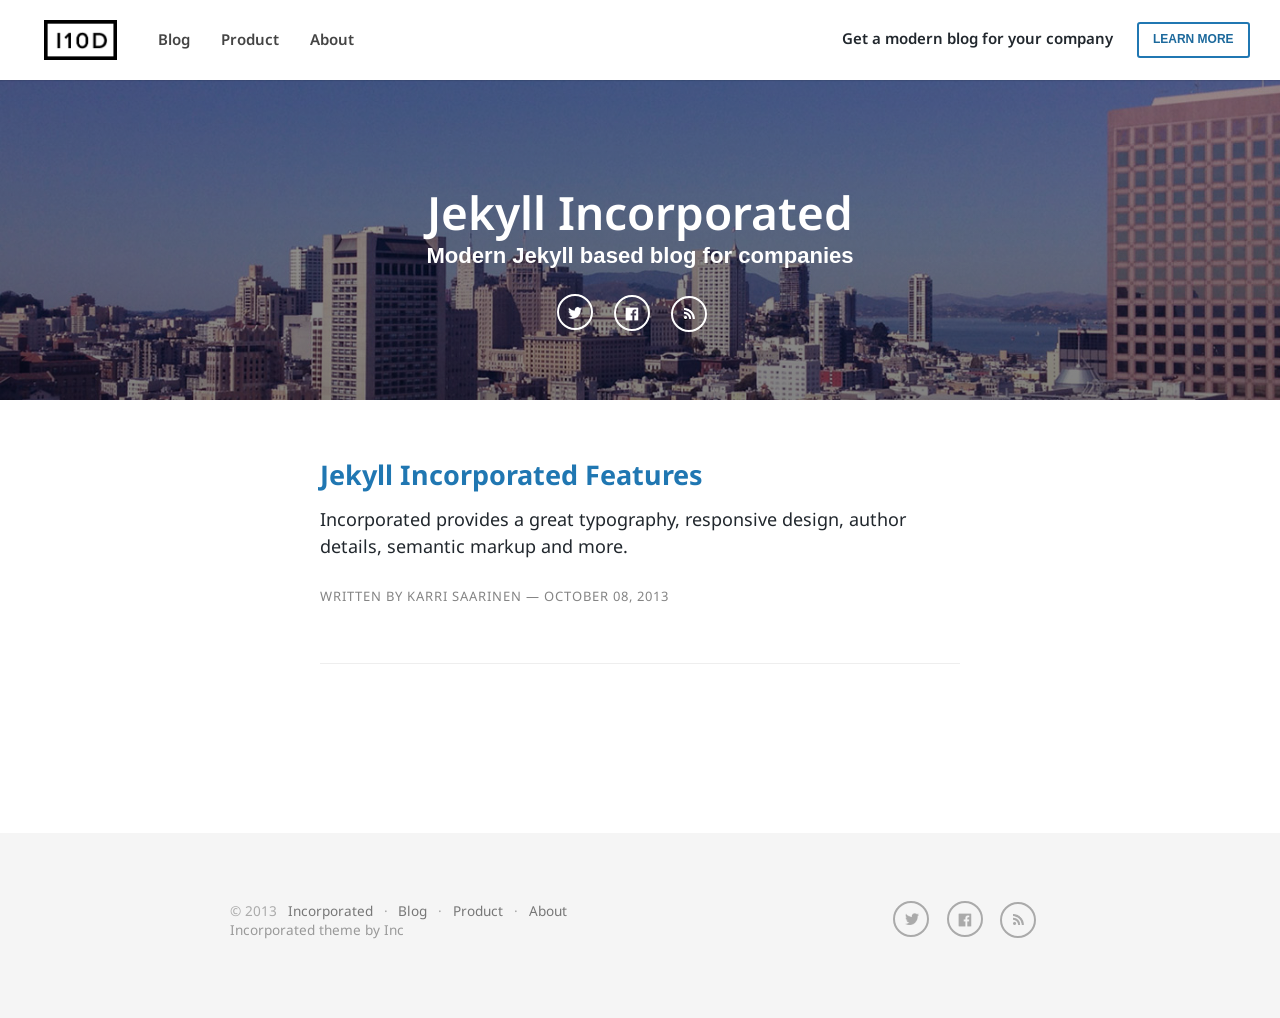
<file: index.html>
<!DOCTYPE html>
<html>
<head>
    <meta http-equiv="content-type" content="text/html; charset=utf-8">
    <meta name="viewport" content="width=device-width, initial-scale=1.0">
    <title>Jekyll Incorporated &mdash; Modern Jekyll based blog for companies</title>
    <link href="https://fonts.googleapis.com/css?family=Droid+Sans:400,700" rel="stylesheet" type="text/css">
    <link rel="stylesheet" href="/assets/main.css">
    <link rel="shortcut icon" href="/favicon.ico" type="image/x-icon" />
    <link rel="apple-touch-icon" href="/images/logo.png"/>
    <link href="/feed.xml" rel="alternate" type="application/rss+xml" title="Jekyll Incorporated" />
    <meta name="title" content="Jekyll Incorporated">
    <link rel="canonical" href="http://incorporated.sendtoinc.com/">
     
           
    <meta property="og:title" content="Jekyll Incorporated"/>
    <meta property="og:url" content="http://incorporated.sendtoinc.com/"/>
    
    
    <meta property="og:site_name" content="Jekyll Incorporated">     
</head>
<body>
    
<section class="site-nav">
    <header>
        <nav id="navigation">
            <a class="brand" href="/">
                <img src="/images/logo.png" alt="Inc">
            </a>
            <a href="/" class="home">Blog</a>
            <a href="http://incorporated.sendtoinc.com/">Product</a>
            <a href="https://sendtoinc.com/about/">About</a>
        </nav>
        <nav class="tagline">
            <span>Get a modern blog for your company</span>
            <a href="http://incorporated.sendtoinc.com/" class="btn btn-outline">Learn More</a>
        </nav>
    </header>
</section>

<div class="blog-cover" style="background-image:url(/images/blog-cover.jpg);">
    
    <section>
        <div class="container">
            <h1>Jekyll Incorporated</h1>
            <h3>Modern Jekyll based blog for companies</h3>
        
            
            <a href="https://twitter.com/sendtoinc" title="Follow on Twitter" target="_blank"><i class="icon icon-twitter"></i></a>
            
            
            <a href="http://facebook.com/sendtoinc" title="Like on Facebook" target="_blank"><i class="icon icon-facebook"></i></a>
            
            <a href="/feed.xml" title="RSS Feed">
                <i class="icon icon-rss"></i>
            </a>
        </div>
    </section>
</div>


<article class="container">

  
    <section class="index">
        <!-- <img src="/images/ks.png" class="avatar">-->
        <div>
            <h2 class="title"><a href="/2013/10/08/incorporated/" rel="prefetch">Jekyll Incorporated Features</a></h2>
            <p>Incorporated provides a great typography, responsive design, author details, semantic markup and more.</p>
            <div class="meta">
                Written By <address>Karri Saarinen</address> &mdash;
                <time pubdate datetime="2013-08-October" title="October 08, 2013">October 08, 2013</time>
            </div>
        </div>
        <hr>
    </section>
    
    
    <section class="pagination" style="text-align:center">
      
      
    </section>
</article>


<footer class="site-footer">
    <div class="container">
        &copy; 2013 
        
        <nav>
            <a href="http://sendtoinc.com/">Incorporated</a> &middot;
            <a href="/">Blog</a> &middot;
            <a href="http://incorporated.sendtoinc.com/">Product</a> &middot; 
            <a href="https://sendtoinc.com/about/">About</a>
        </nav>
        
        <nav class="social">
            
            <a href="https://twitter.com/sendtoinc" title="Follow on Twitter" target="_blank"><i class="icon icon-twitter black"></i></a>
            
            
            <a href="http://facebook.com/sendtoinc" title="Follow on Facebook" target="_blank"><i class="icon icon-facebook black"></i></a>
                
            <a href="/feed.xml" title="RSS Feed">
                <i class="icon icon-rss black"></i>
            </a>
        </nav>
        <p>Incorporated theme by <a href="https://sendtoinc.com">Inc</a></p>
    </div>
</footer>

<script type="text/javascript" src="//ajax.googleapis.com/ajax/libs/jquery/1.7.2/jquery.min.js"></script>
<script src="/assets/main.js"></script>






</body>
</html>
</file>
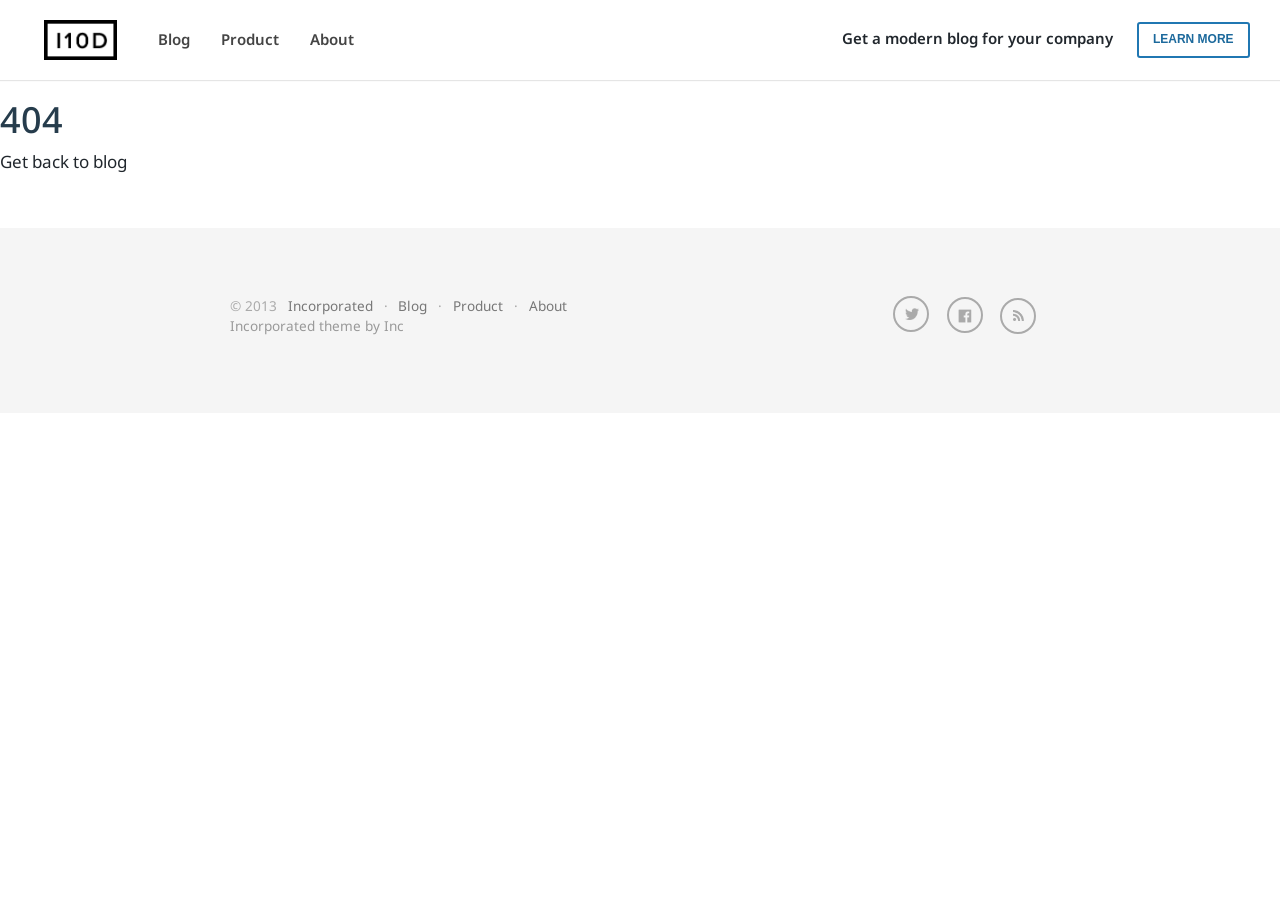
<file: 404/index.html>
<!DOCTYPE html>
<html>
<head>
    <meta http-equiv="content-type" content="text/html; charset=utf-8">
    <meta name="viewport" content="width=device-width, initial-scale=1.0">
    <title>Jekyll Incorporated &mdash; Modern Jekyll based blog for companies</title>
    <link href="https://fonts.googleapis.com/css?family=Droid+Sans:400,700" rel="stylesheet" type="text/css">
    <link rel="stylesheet" href="/assets/main.css">
    <link rel="shortcut icon" href="/favicon.ico" type="image/x-icon" />
    <link rel="apple-touch-icon" href="/images/logo.png"/>
    <link href="/feed.xml" rel="alternate" type="application/rss+xml" title="Jekyll Incorporated" />
    <meta name="title" content="Jekyll Incorporated">
    <link rel="canonical" href="http://incorporated.sendtoinc.com/404/">
     
           
    <meta property="og:title" content="Jekyll Incorporated"/>
    <meta property="og:url" content="http://incorporated.sendtoinc.com/404/"/>
    
    
    <meta property="og:site_name" content="Jekyll Incorporated">     
</head>
<body>
    
<section class="site-nav">
    <header>
        <nav id="navigation">
            <a class="brand" href="/">
                <img src="/images/logo.png" alt="Inc">
            </a>
            <a href="/" class="home">Blog</a>
            <a href="http://incorporated.sendtoinc.com/">Product</a>
            <a href="https://sendtoinc.com/about/">About</a>
        </nav>
        <nav class="tagline">
            <span>Get a modern blog for your company</span>
            <a href="http://incorporated.sendtoinc.com/" class="btn btn-outline">Learn More</a>
        </nav>
    </header>
</section>

<h1>404</h1>
<p>Get back to blog</p>

<footer class="site-footer">
    <div class="container">
        &copy; 2013 
        
        <nav>
            <a href="http://sendtoinc.com/">Incorporated</a> &middot;
            <a href="/">Blog</a> &middot;
            <a href="http://incorporated.sendtoinc.com/">Product</a> &middot; 
            <a href="https://sendtoinc.com/about/">About</a>
        </nav>
        
        <nav class="social">
            
            <a href="https://twitter.com/sendtoinc" title="Follow on Twitter" target="_blank"><i class="icon icon-twitter black"></i></a>
            
            
            <a href="http://facebook.com/sendtoinc" title="Follow on Facebook" target="_blank"><i class="icon icon-facebook black"></i></a>
                
            <a href="/feed.xml" title="RSS Feed">
                <i class="icon icon-rss black"></i>
            </a>
        </nav>
        <p>Incorporated theme by <a href="https://sendtoinc.com">Inc</a></p>
    </div>
</footer>

<script type="text/javascript" src="//ajax.googleapis.com/ajax/libs/jquery/1.7.2/jquery.min.js"></script>
<script src="/assets/main.js"></script>






</body>
</html>
</file>
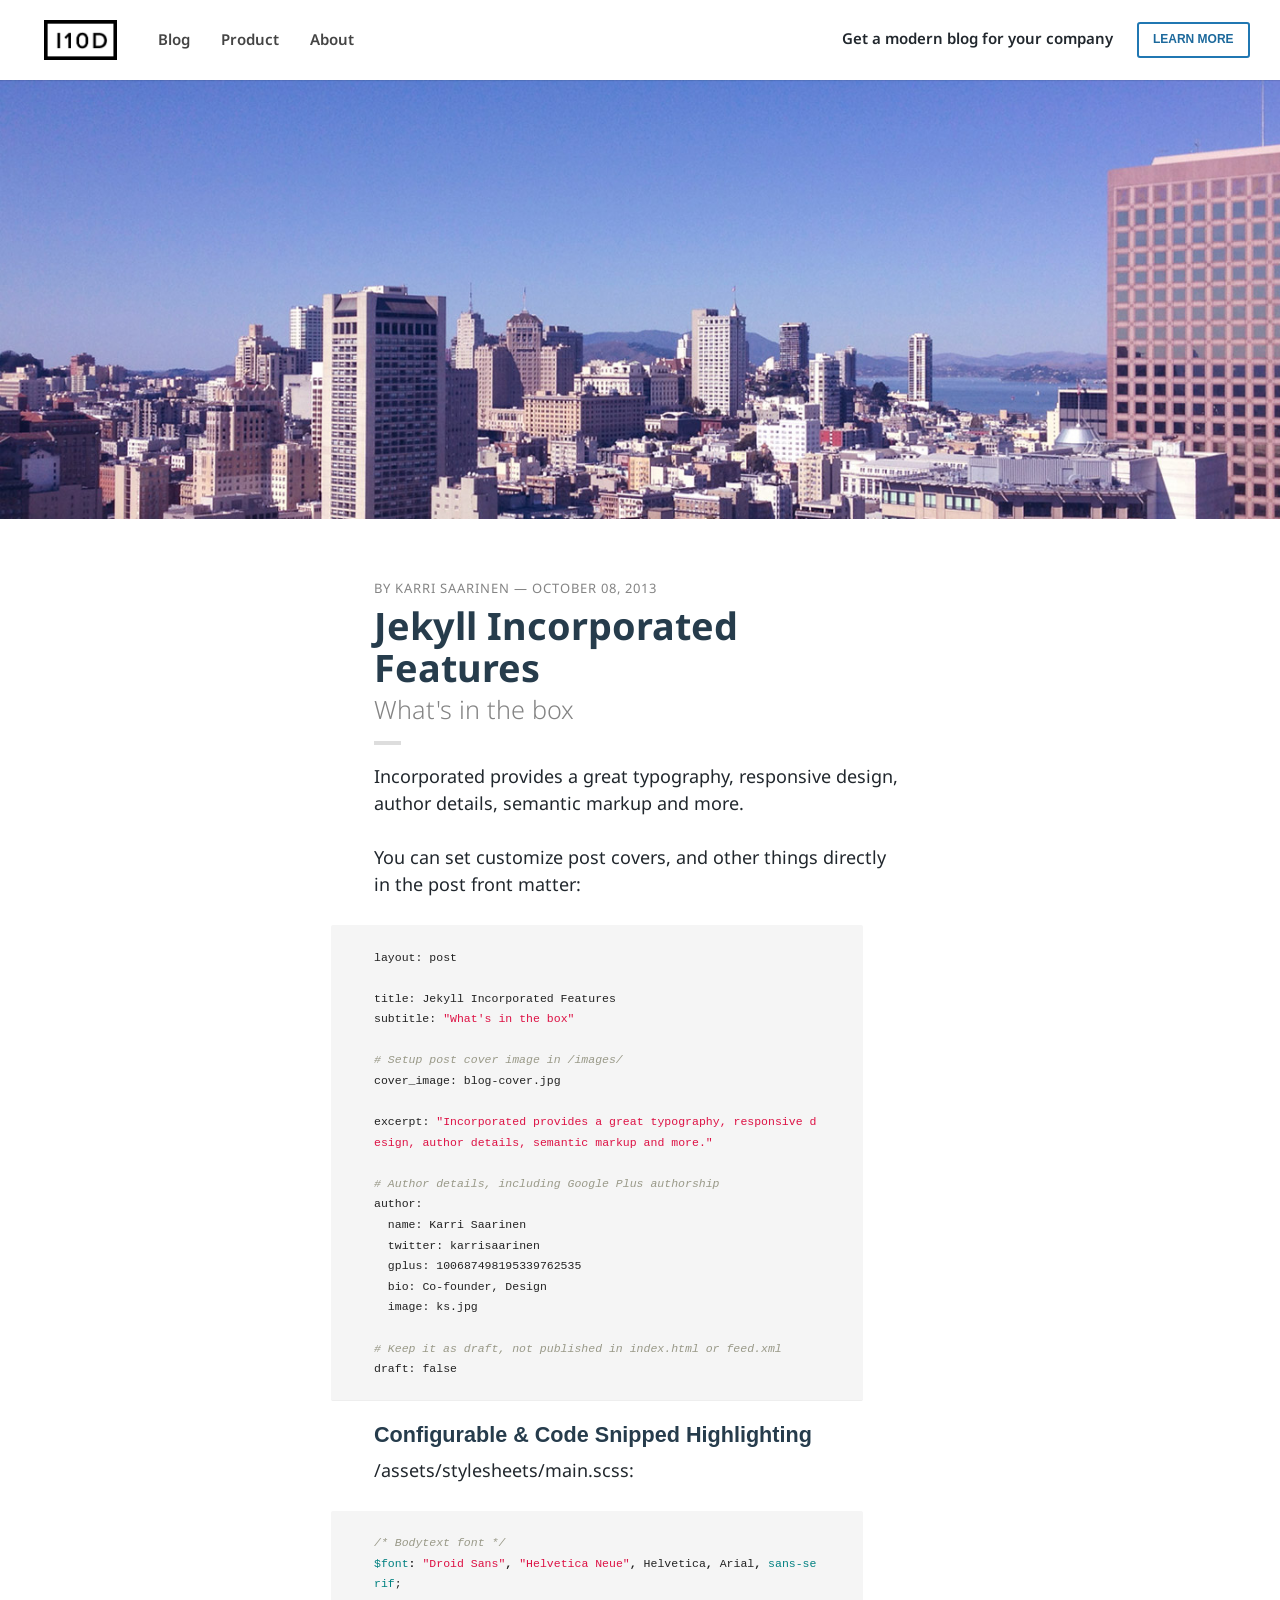
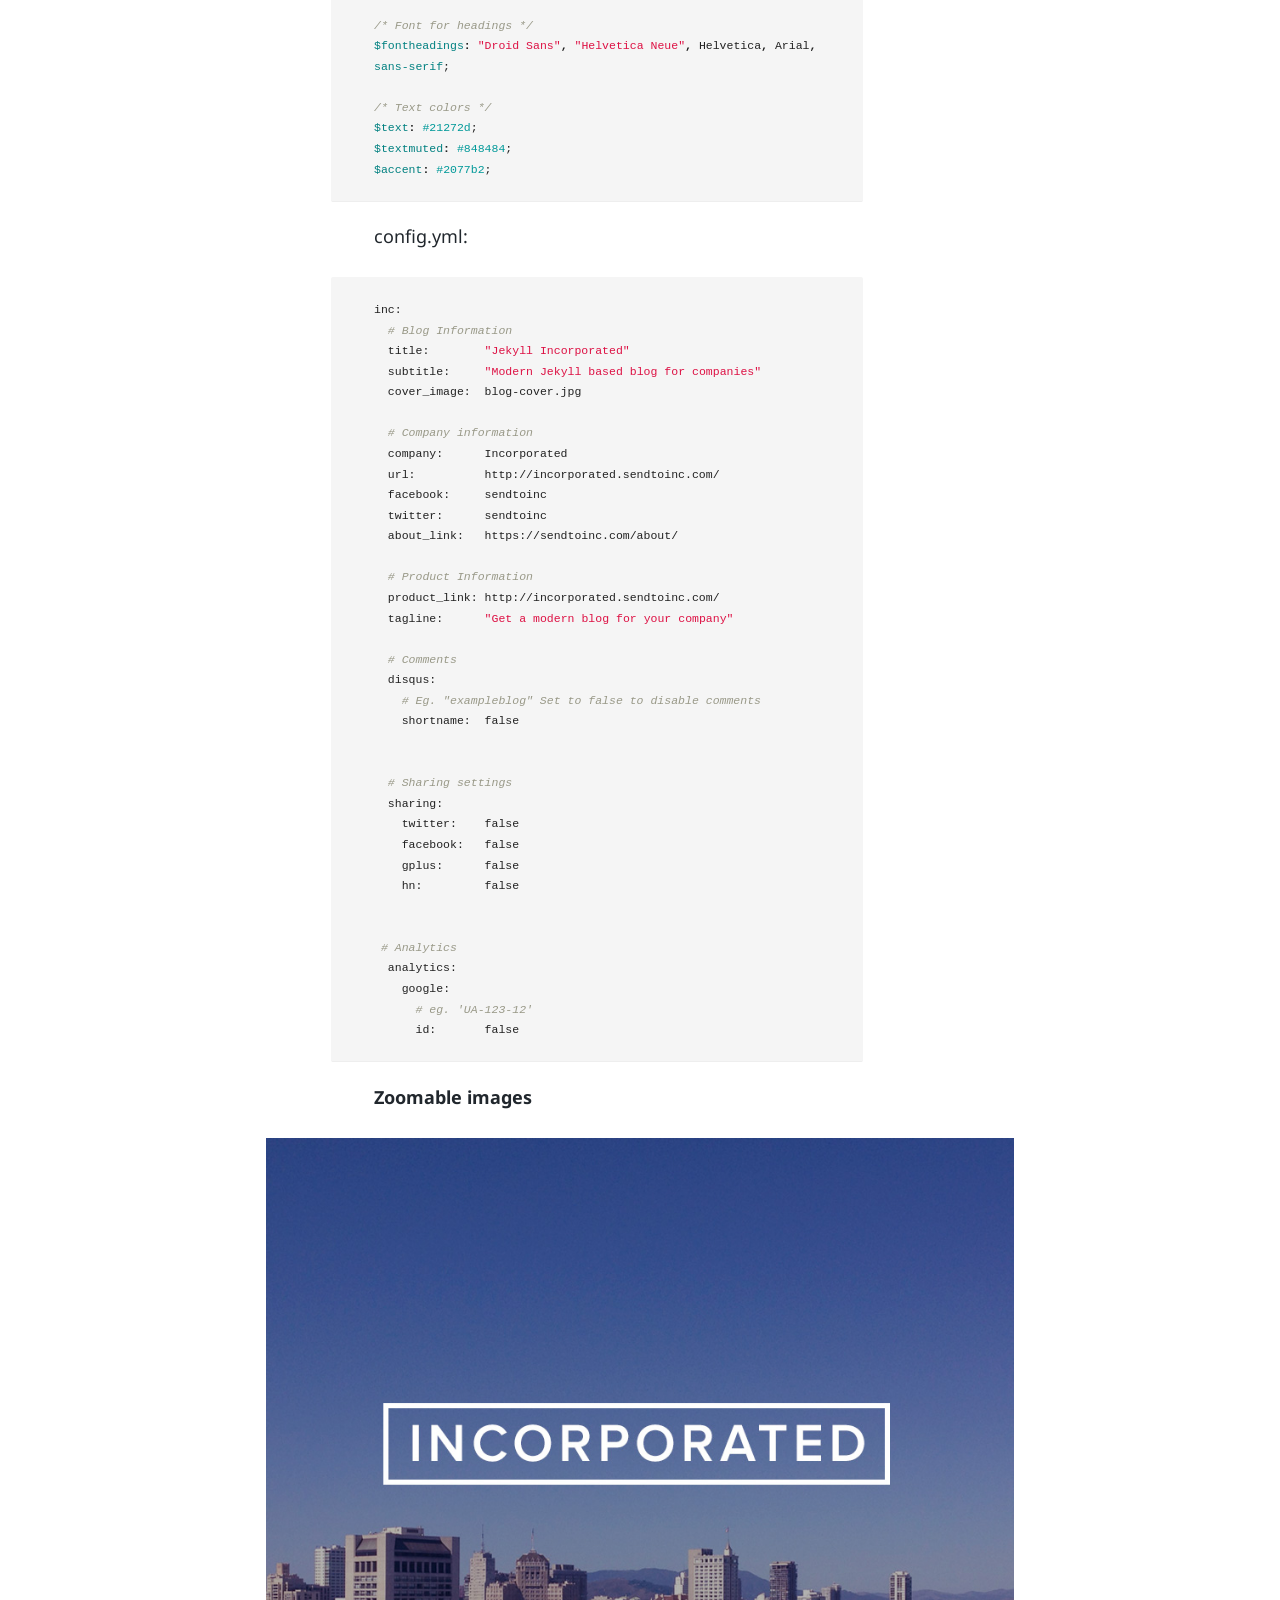
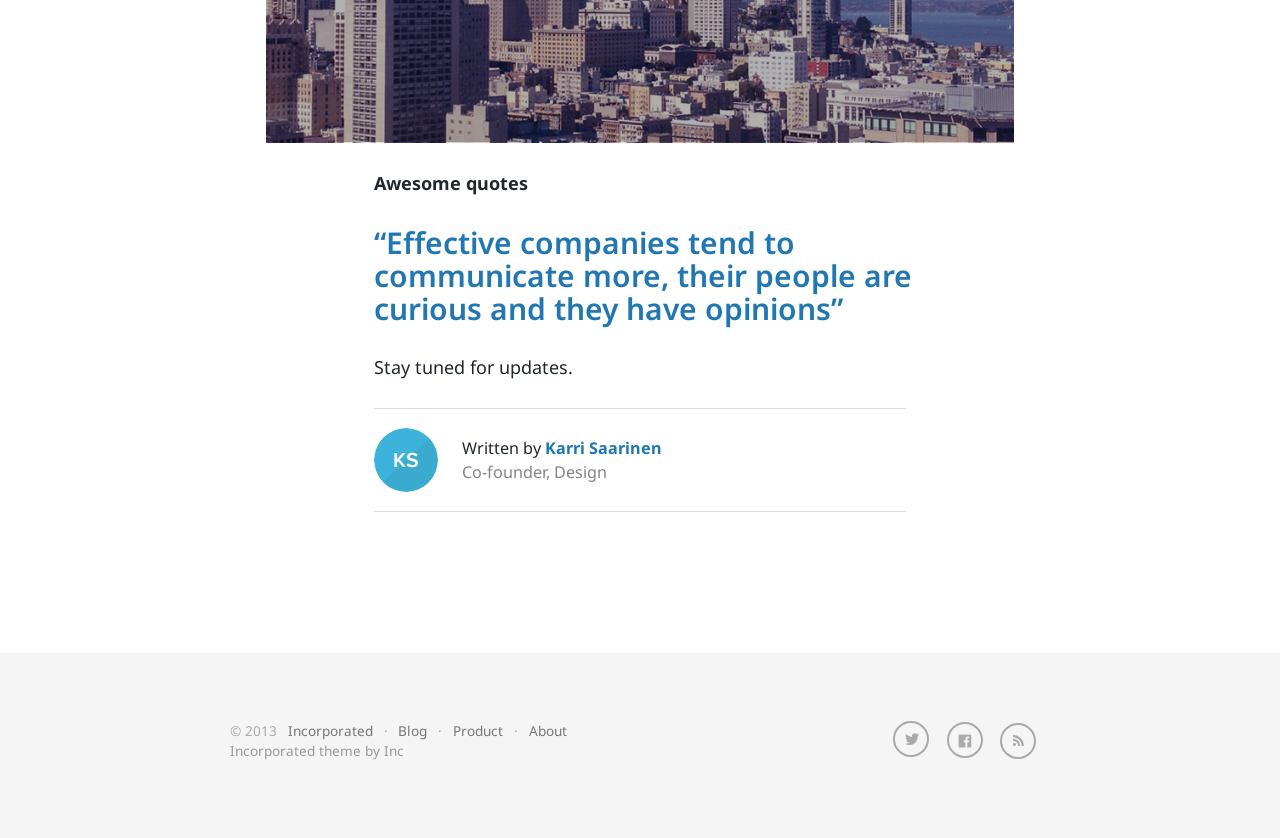
<file: 2013/10/08/incorporated/index.html>
<!DOCTYPE html>
<html>
<head>
    <meta http-equiv="content-type" content="text/html; charset=utf-8">
    <meta name="viewport" content="width=device-width, initial-scale=1.0">
    <title>Jekyll Incorporated Features &mdash; Jekyll Incorporated</title>
    <link href="https://fonts.googleapis.com/css?family=Droid+Sans:400,700" rel="stylesheet" type="text/css">
    <link rel="stylesheet" href="/assets/main.css">
    <link rel="shortcut icon" href="/favicon.ico" type="image/x-icon" />
    <link rel="apple-touch-icon" href="/images/logo.png"/>
    <link href="/feed.xml" rel="alternate" type="application/rss+xml" title="Jekyll Incorporated" />
    <meta name="title" content="Jekyll Incorporated Features ">
    <link rel="canonical" href="http://incorporated.sendtoinc.com/2013/10/08/incorporated/">
     
    <link rel="author" href="https://plus.google.com/100687498195339762535">       
    <meta property="og:title" content="Jekyll Incorporated Features "/>
    <meta property="og:url" content="http://incorporated.sendtoinc.com/2013/10/08/incorporated/"/>
    
    <meta property="og:image" content="http://incorporated.sendtoinc.com/images/blog-cover.jpg"/>
    
    <meta property="og:image" content="http://incorporated.sendtoinc.com/images/logo.png"/>   
    
    
    <meta property="og:description" content="Incorporated provides a great typography, responsive design, author details, semantic markup and more."/>
    <meta name="description" content="Incorporated provides a great typography, responsive design, author details, semantic markup and more."/>
    
    <meta property="og:site_name" content="Jekyll Incorporated">     
</head>
<body>
    
<section class="site-nav">
    <header>
        <nav id="navigation">
            <a class="brand" href="/">
                <img src="/images/logo.png" alt="Inc">
            </a>
            <a href="/" class="home">Blog</a>
            <a href="http://incorporated.sendtoinc.com/">Product</a>
            <a href="https://sendtoinc.com/about/">About</a>
        </nav>
        <nav class="tagline">
            <span>Get a modern blog for your company</span>
            <a href="http://incorporated.sendtoinc.com/" class="btn btn-outline">Learn More</a>
        </nav>
    </header>
</section>


<div class="article-cover">
    <div>
        <img src="/images/blog-cover.jpg" class="image">
    </div>
</div>

<article>

    <div class="container">
        <header>
            <div class="meta">
                By <address><a rel="author" href="" title="Karri Saarinen" target="_blank">Karri Saarinen</a> &mdash;
                <time pubdate datetime="2013-08-October" title="October 08, 2013">October 08, 2013</time>
            </div>
            <h1 class="title">Jekyll Incorporated Features</h1>
            <h2 class="subtitle">What's in the box</h2>
        </header>

        <section>
            <p>Incorporated provides a great typography, responsive design, author details, semantic markup and more.</p>

<p>You can set customize post covers, and other things directly in the post front matter:</p>
<div class='highlight'><pre><code class='yaml'><span class='l-Scalar-Plain'>layout</span><span class='p-Indicator'>:</span> <span class='l-Scalar-Plain'>post</span>

<span class='l-Scalar-Plain'>title</span><span class='p-Indicator'>:</span> <span class='l-Scalar-Plain'>Jekyll Incorporated Features</span>
<span class='l-Scalar-Plain'>subtitle</span><span class='p-Indicator'>:</span> <span class='s'>&quot;What&#39;s</span><span class='nv'> </span><span class='s'>in</span><span class='nv'> </span><span class='s'>the</span><span class='nv'> </span><span class='s'>box&quot;</span>

<span class='c1'># Setup post cover image in /images/</span>
<span class='l-Scalar-Plain'>cover_image</span><span class='p-Indicator'>:</span> <span class='l-Scalar-Plain'>blog-cover.jpg</span>

<span class='l-Scalar-Plain'>excerpt</span><span class='p-Indicator'>:</span> <span class='s'>&quot;Incorporated</span><span class='nv'> </span><span class='s'>provides</span><span class='nv'> </span><span class='s'>a</span><span class='nv'> </span><span class='s'>great</span><span class='nv'> </span><span class='s'>typography,</span><span class='nv'> </span><span class='s'>responsive</span><span class='nv'> </span><span class='s'>design,</span><span class='nv'> </span><span class='s'>author</span><span class='nv'> </span><span class='s'>details,</span><span class='nv'> </span><span class='s'>semantic</span><span class='nv'> </span><span class='s'>markup</span><span class='nv'> </span><span class='s'>and</span><span class='nv'> </span><span class='s'>more.&quot;</span>

<span class='c1'># Author details, including Google Plus authorship</span>
<span class='l-Scalar-Plain'>author</span><span class='p-Indicator'>:</span>
  <span class='l-Scalar-Plain'>name</span><span class='p-Indicator'>:</span> <span class='l-Scalar-Plain'>Karri Saarinen</span>
  <span class='l-Scalar-Plain'>twitter</span><span class='p-Indicator'>:</span> <span class='l-Scalar-Plain'>karrisaarinen</span>
  <span class='l-Scalar-Plain'>gplus</span><span class='p-Indicator'>:</span> <span class='l-Scalar-Plain'>100687498195339762535</span> 
  <span class='l-Scalar-Plain'>bio</span><span class='p-Indicator'>:</span> <span class='l-Scalar-Plain'>Co-founder, Design</span>
  <span class='l-Scalar-Plain'>image</span><span class='p-Indicator'>:</span> <span class='l-Scalar-Plain'>ks.jpg</span>
  
<span class='c1'># Keep it as draft, not published in index.html or feed.xml</span>
<span class='l-Scalar-Plain'>draft</span><span class='p-Indicator'>:</span> <span class='l-Scalar-Plain'>false</span>
</code></pre></div>
<h4 id='configurable__code_snipped_highlighting'>Configurable &amp; Code Snipped Highlighting</h4>

<p>/assets/stylesheets/main.scss:</p>
<div class='highlight'><pre><code class='scss'><span class='cm'>/* Bodytext font */</span>
<span class='nv'>$font</span><span class='o'>:</span> <span class='s2'>&quot;Droid Sans&quot;</span><span class='o'>,</span> <span class='s2'>&quot;Helvetica Neue&quot;</span><span class='o'>,</span> <span class='n'>Helvetica</span><span class='o'>,</span> <span class='n'>Arial</span><span class='o'>,</span> <span class='no'>sans-serif</span><span class='p'>;</span>

<span class='cm'>/* Font for headings */</span>
<span class='nv'>$fontheadings</span><span class='o'>:</span> <span class='s2'>&quot;Droid Sans&quot;</span><span class='o'>,</span> <span class='s2'>&quot;Helvetica Neue&quot;</span><span class='o'>,</span> <span class='n'>Helvetica</span><span class='o'>,</span> <span class='n'>Arial</span><span class='o'>,</span> <span class='no'>sans-serif</span><span class='p'>;</span>

<span class='cm'>/* Text colors */</span>
<span class='nv'>$text</span><span class='o'>:</span> <span class='mh'>#21272d</span><span class='p'>;</span>
<span class='nv'>$textmuted</span><span class='o'>:</span> <span class='mh'>#848484</span><span class='p'>;</span>
<span class='nv'>$accent</span><span class='o'>:</span> <span class='mh'>#2077b2</span><span class='p'>;</span>    
</code></pre></div>
<p>config.yml:</p>
<div class='highlight'><pre><code class='yaml'><span class='l-Scalar-Plain'>inc</span><span class='p-Indicator'>:</span>
  <span class='c1'># Blog Information</span>
  <span class='l-Scalar-Plain'>title</span><span class='p-Indicator'>:</span>        <span class='s'>&quot;Jekyll</span><span class='nv'> </span><span class='s'>Incorporated&quot;</span>
  <span class='l-Scalar-Plain'>subtitle</span><span class='p-Indicator'>:</span>     <span class='s'>&quot;Modern</span><span class='nv'> </span><span class='s'>Jekyll</span><span class='nv'> </span><span class='s'>based</span><span class='nv'> </span><span class='s'>blog</span><span class='nv'> </span><span class='s'>for</span><span class='nv'> </span><span class='s'>companies&quot;</span>
  <span class='l-Scalar-Plain'>cover_image</span><span class='p-Indicator'>:</span>  <span class='l-Scalar-Plain'>blog-cover.jpg</span>
  
  <span class='c1'># Company information</span>
  <span class='l-Scalar-Plain'>company</span><span class='p-Indicator'>:</span>      <span class='l-Scalar-Plain'>Incorporated</span>
  <span class='l-Scalar-Plain'>url</span><span class='p-Indicator'>:</span>          <span class='l-Scalar-Plain'>http://incorporated.sendtoinc.com/</span>
  <span class='l-Scalar-Plain'>facebook</span><span class='p-Indicator'>:</span>     <span class='l-Scalar-Plain'>sendtoinc</span>
  <span class='l-Scalar-Plain'>twitter</span><span class='p-Indicator'>:</span>      <span class='l-Scalar-Plain'>sendtoinc</span>
  <span class='l-Scalar-Plain'>about_link</span><span class='p-Indicator'>:</span>   <span class='l-Scalar-Plain'>https://sendtoinc.com/about/</span>
  
  <span class='c1'># Product Information</span>
  <span class='l-Scalar-Plain'>product_link</span><span class='p-Indicator'>:</span> <span class='l-Scalar-Plain'>http://incorporated.sendtoinc.com/</span>
  <span class='l-Scalar-Plain'>tagline</span><span class='p-Indicator'>:</span>      <span class='s'>&quot;Get</span><span class='nv'> </span><span class='s'>a</span><span class='nv'> </span><span class='s'>modern</span><span class='nv'> </span><span class='s'>blog</span><span class='nv'> </span><span class='s'>for</span><span class='nv'> </span><span class='s'>your</span><span class='nv'> </span><span class='s'>company&quot;</span>
  
  <span class='c1'># Comments</span>
  <span class='l-Scalar-Plain'>disqus</span><span class='p-Indicator'>:</span>
    <span class='c1'># Eg. &quot;exampleblog&quot; Set to false to disable comments</span>
    <span class='l-Scalar-Plain'>shortname</span><span class='p-Indicator'>:</span>  <span class='l-Scalar-Plain'>false</span>
  
  
  <span class='c1'># Sharing settings</span>
  <span class='l-Scalar-Plain'>sharing</span><span class='p-Indicator'>:</span>
    <span class='l-Scalar-Plain'>twitter</span><span class='p-Indicator'>:</span>    <span class='l-Scalar-Plain'>false</span>
    <span class='l-Scalar-Plain'>facebook</span><span class='p-Indicator'>:</span>   <span class='l-Scalar-Plain'>false</span>
    <span class='l-Scalar-Plain'>gplus</span><span class='p-Indicator'>:</span>      <span class='l-Scalar-Plain'>false</span>
    <span class='l-Scalar-Plain'>hn</span><span class='p-Indicator'>:</span>         <span class='l-Scalar-Plain'>false</span>
    
  
 <span class='c1'># Analytics     </span>
  <span class='l-Scalar-Plain'>analytics</span><span class='p-Indicator'>:</span>
    <span class='l-Scalar-Plain'>google</span><span class='p-Indicator'>:</span> 
      <span class='c1'># eg. &#39;UA-123-12&#39;</span>
      <span class='l-Scalar-Plain'>id</span><span class='p-Indicator'>:</span>       <span class='l-Scalar-Plain'>false</span>    
</code></pre></div>
<p><strong>Zoomable images</strong> <div class='full zoomable'><img src='/images/incorporated.jpg' /></div></p>

<p><strong>Awesome quotes</strong></p>

<blockquote>
<p>“Effective companies tend to communicate more, their people are curious and they have opinions”</p>
</blockquote>

<p>Stay tuned for updates.</p>
            
        </section>

        <footer>
            <address>
               <img src="/images/ks.png">
                <p>Written by <strong><a rel="author" href="https://twitter.com/karrisaarinen" title="" target="_blank">Karri Saarinen</a></strong><br>
                <span class="muted">Co-founder, Design</span>
                </p>
            </address>

        </footer>

        
    </div>
</article>

<footer class="site-footer">
    <div class="container">
        &copy; 2013 
        
        <nav>
            <a href="http://sendtoinc.com/">Incorporated</a> &middot;
            <a href="/">Blog</a> &middot;
            <a href="http://incorporated.sendtoinc.com/">Product</a> &middot; 
            <a href="https://sendtoinc.com/about/">About</a>
        </nav>
        
        <nav class="social">
            
            <a href="https://twitter.com/sendtoinc" title="Follow on Twitter" target="_blank"><i class="icon icon-twitter black"></i></a>
            
            
            <a href="http://facebook.com/sendtoinc" title="Follow on Facebook" target="_blank"><i class="icon icon-facebook black"></i></a>
                
            <a href="/feed.xml" title="RSS Feed">
                <i class="icon icon-rss black"></i>
            </a>
        </nav>
        <p>Incorporated theme by <a href="https://sendtoinc.com">Inc</a></p>
    </div>
</footer>

<script type="text/javascript" src="//ajax.googleapis.com/ajax/libs/jquery/1.7.2/jquery.min.js"></script>
<script src="/assets/main.js"></script>






</body>
</html>
</file>
<file: assets/main.css>
article,aside,details,figcaption,figure,footer,header,hgroup,main,nav,section,summary{display:block}audio,canvas,video{display:inline-block}audio:not([controls]){display:none;height:0}[hidden]{display:none}html{font-family:sans-serif;-webkit-text-size-adjust:100%;-ms-text-size-adjust:100%}body{margin:0}a:focus{outline:thin dotted}a:active,a:hover{outline:0}h1{font-size:2em;margin:0.67em 0}abbr[title]{border-bottom:1px dotted}b,strong{font-weight:bold}dfn{font-style:italic}hr{-moz-box-sizing:content-box;box-sizing:content-box;height:0}mark{background:#ff0;color:#000}code,kbd,pre,samp{font-family:monospace, serif;font-size:1em}pre{white-space:pre-wrap}q{quotes:"\201C" "\201D" "\2018" "\2019"}small{font-size:80%}sub,sup{font-size:75%;line-height:0;position:relative;vertical-align:baseline}sup{top:-0.5em}sub{bottom:-0.25em}img{border:0}svg:not(:root){overflow:hidden}figure{margin:0}fieldset{border:1px solid #c0c0c0;margin:0 2px;padding:0.35em 0.625em 0.75em}legend{border:0;padding:0}button,input,select,textarea{font-family:inherit;font-size:100%;margin:0}button,input{line-height:normal}button,select{text-transform:none}button,html input[type="button"],input[type="reset"],input[type="submit"]{-webkit-appearance:button;cursor:pointer}button[disabled],html input[disabled]{cursor:default}input[type="checkbox"],input[type="radio"]{box-sizing:border-box;padding:0}input[type="search"]{-webkit-appearance:textfield;-moz-box-sizing:content-box;-webkit-box-sizing:content-box;box-sizing:content-box}input[type="search"]::-webkit-search-cancel-button,input[type="search"]::-webkit-search-decoration{-webkit-appearance:none}button::-moz-focus-inner,input::-moz-focus-inner{border:0;padding:0}textarea{overflow:auto;vertical-align:top}table{border-collapse:collapse;border-spacing:0}*,*:before,*:after{-webkit-box-sizing:border-box;-moz-box-sizing:border-box;box-sizing:border-box}html{font-size:62.5%;-webkit-tap-highlight-color:rgba(0,0,0,0)}body{font-family:"Helvetica Neue", Helvetica, Arial, sans-serif;font-size:14px;line-height:1.428571429;color:#333333;background-color:#ffffff}input,button,select,textarea{font-family:inherit;font-size:inherit;line-height:inherit}button,input,select[multiple],textarea{background-image:none}a{color:#428bca;text-decoration:none}a:hover,a:focus{color:#2a6496;text-decoration:underline}a:focus{outline:thin dotted #333;outline:5px auto -webkit-focus-ring-color;outline-offset:-2px}img{vertical-align:middle}.img-responsive{display:block;max-width:100%;height:auto}.img-rounded{border-radius:6px}.img-thumbnail{padding:4px;line-height:1.428571429;background-color:#ffffff;border:1px solid #dddddd;border-radius:4px;-webkit-transition:all 0.2s ease-in-out;transition:all 0.2s ease-in-out;display:inline-block;max-width:100%;height:auto}.img-circle{border-radius:50%}hr{margin-top:20px;margin-bottom:20px;border:0;border-top:1px solid #eeeeee}.sr-only{position:absolute;width:1px;height:1px;margin:-1px;padding:0;overflow:hidden;clip:rect(0 0 0 0);border:0}@media print{*{text-shadow:none !important;color:#000 !important;background:transparent !important;box-shadow:none !important}a,a:visited{text-decoration:underline}a[href]:after{content:" (" attr(href) ")"}abbr[title]:after{content:" (" attr(title) ")"}.ir a:after,a[href^="javascript:"]:after,a[href^="#"]:after{content:""}pre,blockquote{border:1px solid #999;page-break-inside:avoid}thead{display:table-header-group}tr,img{page-break-inside:avoid}img{max-width:100% !important}@page{margin:2cm .5cm}p,h2,h3{orphans:3;widows:3}h2,h3{page-break-after:avoid}.navbar{display:none}.table td,.table th{background-color:#fff !important}.btn>.caret,.dropup>.btn>.caret{border-top-color:#000 !important}.label{border:1px solid #000}.table{border-collapse:collapse !important}.table-bordered th,.table-bordered td{border:1px solid #ddd !important}}p{margin:0 0 10px}.lead{margin-bottom:20px;font-size:16.099999999999998px;font-weight:200;line-height:1.4}@media (min-width: 768px){.lead{font-size:21px}}small{font-size:85%}cite{font-style:normal}.text-muted{color:#999999}.text-primary{color:#428bca}.text-warning{color:#c09853}.text-danger{color:#b94a48}.text-success{color:#468847}.text-info{color:#3a87ad}.text-left{text-align:left}.text-right{text-align:right}.text-center{text-align:center}h1,h2,h3,h4,h5,h6,.h1,.h2,.h3,.h4,.h5,.h6{font-family:"Helvetica Neue", Helvetica, Arial, sans-serif;font-weight:500;line-height:1.1}h1 small,h2 small,h3 small,h4 small,h5 small,h6 small,.h1 small,.h2 small,.h3 small,.h4 small,.h5 small,.h6 small{font-weight:normal;line-height:1;color:#999999}h1,h2,h3{margin-top:20px;margin-bottom:10px}h4,h5,h6{margin-top:10px;margin-bottom:10px}h1,.h1{font-size:36px}h2,.h2{font-size:30px}h3,.h3{font-size:24px}h4,.h4{font-size:18px}h5,.h5{font-size:14px}h6,.h6{font-size:12px}h1 small,.h1 small{font-size:24px}h2 small,.h2 small{font-size:18px}h3 small,.h3 small,h4 small,.h4 small{font-size:14px}.page-header{padding-bottom:9px;margin:40px 0 20px;border-bottom:1px solid #eeeeee}ul,ol{margin-top:0;margin-bottom:10px}ul ul,ol ul,ul ol,ol ol{margin-bottom:0}.list-unstyled{padding-left:0;list-style:none}.list-inline{padding-left:0;list-style:none}.list-inline>li{display:inline-block;padding-left:5px;padding-right:5px}dl{margin-bottom:20px}dt,dd{line-height:1.428571429}dt{font-weight:bold}dd{margin-left:0}@media (min-width: 768px){.dl-horizontal dt{float:left;width:160px;clear:left;text-align:right;overflow:hidden;text-overflow:ellipsis;white-space:nowrap}.dl-horizontal dd{margin-left:180px}.dl-horizontal dd:before,.dl-horizontal dd:after{content:" ";display:table}.dl-horizontal dd:after{clear:both}}abbr[title],abbr[data-original-title]{cursor:help;border-bottom:1px dotted #999999}abbr.initialism{font-size:90%;text-transform:uppercase}blockquote{padding:10px 20px;margin:0 0 20px;border-left:5px solid #eeeeee}blockquote p{font-size:17.5px;font-weight:300;line-height:1.25}blockquote p:last-child{margin-bottom:0}blockquote small{display:block;line-height:1.428571429;color:#999999}blockquote small:before{content:'\2014 \00A0'}blockquote.pull-right{padding-right:15px;padding-left:0;border-right:5px solid #eeeeee;border-left:0}blockquote.pull-right p,blockquote.pull-right small{text-align:right}blockquote.pull-right small:before{content:''}blockquote.pull-right small:after{content:'\00A0 \2014'}q:before,q:after,blockquote:before,blockquote:after{content:""}address{display:block;margin-bottom:20px;font-style:normal;line-height:1.428571429}code,pre{font-family:Monaco, Menlo, Consolas, "Courier New", monospace}code{padding:2px 4px;font-size:90%;color:#c7254e;background-color:#f9f2f4;white-space:nowrap;border-radius:4px}pre{display:block;padding:9.5px;margin:0 0 10px;font-size:13px;line-height:1.428571429;word-break:break-all;word-wrap:break-word;color:#333333;background-color:#f5f5f5;border:1px solid #cccccc;border-radius:4px}pre.prettyprint{margin-bottom:20px}pre code{padding:0;font-size:inherit;color:inherit;white-space:pre-wrap;background-color:transparent;border:0}.pre-scrollable{max-height:340px;overflow-y:scroll}table{max-width:100%;background-color:transparent}th{text-align:left}.table{width:100%;margin-bottom:20px}.table thead>tr>th,.table tbody>tr>th,.table tfoot>tr>th,.table thead>tr>td,.table tbody>tr>td,.table tfoot>tr>td{padding:8px;line-height:1.428571429;vertical-align:top;border-top:1px solid #dddddd}.table thead>tr>th{vertical-align:bottom;border-bottom:2px solid #dddddd}.table caption+thead tr:first-child th,.table colgroup+thead tr:first-child th,.table thead:first-child tr:first-child th,.table caption+thead tr:first-child td,.table colgroup+thead tr:first-child td,.table thead:first-child tr:first-child td{border-top:0}.table tbody+tbody{border-top:2px solid #dddddd}.table .table{background-color:#ffffff}.table-condensed thead>tr>th,.table-condensed tbody>tr>th,.table-condensed tfoot>tr>th,.table-condensed thead>tr>td,.table-condensed tbody>tr>td,.table-condensed tfoot>tr>td{padding:5px}.table-bordered{border:1px solid #dddddd}.table-bordered>thead>tr>th,.table-bordered>tbody>tr>th,.table-bordered>tfoot>tr>th,.table-bordered>thead>tr>td,.table-bordered>tbody>tr>td,.table-bordered>tfoot>tr>td{border:1px solid #dddddd}.table-bordered>thead>tr>th,.table-bordered>thead>tr>td{border-bottom-width:2px}.table-striped>tbody>tr:nth-child(odd)>td,.table-striped>tbody>tr:nth-child(odd)>th{background-color:#f9f9f9}.table-hover>tbody>tr:hover>td,.table-hover>tbody>tr:hover>th{background-color:#f5f5f5}table col[class*="col-"]{float:none;display:table-column}table td[class*="col-"],table th[class*="col-"]{float:none;display:table-cell}.table>thead>tr>td.active,.table>tbody>tr>td.active,.table>tfoot>tr>td.active,.table>thead>tr>th.active,.table>tbody>tr>th.active,.table>tfoot>tr>th.active,.table>thead>tr.active>td,.table>tbody>tr.active>td,.table>tfoot>tr.active>td,.table>thead>tr.active>th,.table>tbody>tr.active>th,.table>tfoot>tr.active>th{background-color:#f5f5f5}.table>thead>tr>td.success,.table>tbody>tr>td.success,.table>tfoot>tr>td.success,.table>thead>tr>th.success,.table>tbody>tr>th.success,.table>tfoot>tr>th.success,.table>thead>tr.success>td,.table>tbody>tr.success>td,.table>tfoot>tr.success>td,.table>thead>tr.success>th,.table>tbody>tr.success>th,.table>tfoot>tr.success>th{background-color:#dff0d8;border-color:#d6e9c6}.table-hover>tbody>tr>td.success:hover,.table-hover>tbody>tr>th.success:hover,.table-hover>tbody>tr.success:hover>td{background-color:#d0e9c6;border-color:#c9e2b3}.table>thead>tr>td.danger,.table>tbody>tr>td.danger,.table>tfoot>tr>td.danger,.table>thead>tr>th.danger,.table>tbody>tr>th.danger,.table>tfoot>tr>th.danger,.table>thead>tr.danger>td,.table>tbody>tr.danger>td,.table>tfoot>tr.danger>td,.table>thead>tr.danger>th,.table>tbody>tr.danger>th,.table>tfoot>tr.danger>th{background-color:#f2dede;border-color:#eed3d7}.table-hover>tbody>tr>td.danger:hover,.table-hover>tbody>tr>th.danger:hover,.table-hover>tbody>tr.danger:hover>td{background-color:#ebcccc;border-color:#e6c1c7}.table>thead>tr>td.warning,.table>tbody>tr>td.warning,.table>tfoot>tr>td.warning,.table>thead>tr>th.warning,.table>tbody>tr>th.warning,.table>tfoot>tr>th.warning,.table>thead>tr.warning>td,.table>tbody>tr.warning>td,.table>tfoot>tr.warning>td,.table>thead>tr.warning>th,.table>tbody>tr.warning>th,.table>tfoot>tr.warning>th{background-color:#fcf8e3;border-color:#fbeed5}.table-hover>tbody>tr>td.warning:hover,.table-hover>tbody>tr>th.warning:hover,.table-hover>tbody>tr.warning:hover>td{background-color:#faf2cc;border-color:#f8e5be}@media (max-width: 768px){.table-responsive{width:100%;margin-bottom:15px;overflow-y:hidden;overflow-x:scroll;border:1px solid #dddddd}.table-responsive>.table{margin-bottom:0;background-color:#fff}.table-responsive>.table>thead>tr>th,.table-responsive>.table>tbody>tr>th,.table-responsive>.table>tfoot>tr>th,.table-responsive>.table>thead>tr>td,.table-responsive>.table>tbody>tr>td,.table-responsive>.table>tfoot>tr>td{white-space:nowrap}.table-responsive>.table-bordered{border:0}.table-responsive>.table-bordered>thead>tr>th:first-child,.table-responsive>.table-bordered>tbody>tr>th:first-child,.table-responsive>.table-bordered>tfoot>tr>th:first-child,.table-responsive>.table-bordered>thead>tr>td:first-child,.table-responsive>.table-bordered>tbody>tr>td:first-child,.table-responsive>.table-bordered>tfoot>tr>td:first-child{border-left:0}.table-responsive>.table-bordered>thead>tr>th:last-child,.table-responsive>.table-bordered>tbody>tr>th:last-child,.table-responsive>.table-bordered>tfoot>tr>th:last-child,.table-responsive>.table-bordered>thead>tr>td:last-child,.table-responsive>.table-bordered>tbody>tr>td:last-child,.table-responsive>.table-bordered>tfoot>tr>td:last-child{border-right:0}.table-responsive>.table-bordered>thead>tr:last-child>th,.table-responsive>.table-bordered>tbody>tr:last-child>th,.table-responsive>.table-bordered>tfoot>tr:last-child>th,.table-responsive>.table-bordered>thead>tr:last-child>td,.table-responsive>.table-bordered>tbody>tr:last-child>td,.table-responsive>.table-bordered>tfoot>tr:last-child>td{border-bottom:0}}fieldset{padding:0;margin:0;border:0}legend{display:block;width:100%;padding:0;margin-bottom:20px;font-size:21px;line-height:inherit;color:#333333;border:0;border-bottom:1px solid #e5e5e5}label{display:inline-block;margin-bottom:5px;font-weight:bold}input[type="search"]{-webkit-box-sizing:border-box;-moz-box-sizing:border-box;box-sizing:border-box}input[type="radio"],input[type="checkbox"]{margin:4px 0 0;margin-top:1px \9;line-height:normal}input[type="file"]{display:block}select[multiple],select[size]{height:auto}select optgroup{font-size:inherit;font-style:inherit;font-family:inherit}input[type="file"]:focus,input[type="radio"]:focus,input[type="checkbox"]:focus{outline:thin dotted #333;outline:5px auto -webkit-focus-ring-color;outline-offset:-2px}input[type="number"]::-webkit-outer-spin-button,input[type="number"]::-webkit-inner-spin-button{height:auto}.form-control:-moz-placeholder{color:#999999}.form-control::-moz-placeholder{color:#999999}.form-control:-ms-input-placeholder{color:#999999}.form-control::-webkit-input-placeholder{color:#999999}.form-control{display:block;width:100%;height:34px;padding:6px 12px;font-size:14px;line-height:1.428571429;color:#555555;vertical-align:middle;background-color:#ffffff;border:1px solid #cccccc;border-radius:4px;-webkit-box-shadow:inset 0 1px 1px rgba(0,0,0,0.075);box-shadow:inset 0 1px 1px rgba(0,0,0,0.075);-webkit-transition:border-color ease-in-out .15s, box-shadow ease-in-out .15s;transition:border-color ease-in-out .15s, box-shadow ease-in-out .15s}.form-control:focus{border-color:#66afe9;outline:0;-webkit-box-shadow:inset 0 1px 1px rgba(0,0,0,0.075),0 0 8px rgba(102,175,233,0.6);box-shadow:inset 0 1px 1px rgba(0,0,0,0.075),0 0 8px rgba(102,175,233,0.6)}.form-control[disabled],.form-control[readonly],fieldset[disabled] .form-control{cursor:not-allowed;background-color:#eeeeee}textarea.form-control{height:auto}.form-group{margin-bottom:15px}.radio,.checkbox{display:block;min-height:20px;margin-top:10px;margin-bottom:10px;padding-left:20px;vertical-align:middle}.radio label,.checkbox label{display:inline;margin-bottom:0;font-weight:normal;cursor:pointer}.radio input[type="radio"],.radio-inline input[type="radio"],.checkbox input[type="checkbox"],.checkbox-inline input[type="checkbox"]{float:left;margin-left:-20px}.radio+.radio,.checkbox+.checkbox{margin-top:-5px}.radio-inline,.checkbox-inline{display:inline-block;padding-left:20px;margin-bottom:0;vertical-align:middle;font-weight:normal;cursor:pointer}.radio-inline+.radio-inline,.checkbox-inline+.checkbox-inline{margin-top:0;margin-left:10px}input[type="radio"][disabled],input[type="checkbox"][disabled],.radio[disabled],.radio-inline[disabled],.checkbox[disabled],.checkbox-inline[disabled],fieldset[disabled] input[type="radio"],fieldset[disabled] input[type="checkbox"],fieldset[disabled] .radio,fieldset[disabled] .radio-inline,fieldset[disabled] .checkbox,fieldset[disabled] .checkbox-inline{cursor:not-allowed}.input-sm{height:30px;padding:5px 10px;font-size:12px;line-height:1.5;border-radius:3px}select.input-sm{height:30px;line-height:30px}textarea.input-sm{height:auto}.input-lg{height:45px;padding:10px 16px;font-size:18px;line-height:1.33;border-radius:6px}select.input-lg{height:45px;line-height:45px}textarea.input-lg{height:auto}.has-warning .help-block,.has-warning .control-label{color:#c09853}.has-warning .form-control{border-color:#c09853;-webkit-box-shadow:inset 0 1px 1px rgba(0,0,0,0.075);box-shadow:inset 0 1px 1px rgba(0,0,0,0.075)}.has-warning .form-control:focus{border-color:#a47e3c;-webkit-box-shadow:inset 0 1px 1px rgba(0,0,0,0.075),0 0 6px #dbc59e;box-shadow:inset 0 1px 1px rgba(0,0,0,0.075),0 0 6px #dbc59e}.has-warning .input-group-addon{color:#c09853;border-color:#c09853;background-color:#fcf8e3}.has-error .help-block,.has-error .control-label{color:#b94a48}.has-error .form-control{border-color:#b94a48;-webkit-box-shadow:inset 0 1px 1px rgba(0,0,0,0.075);box-shadow:inset 0 1px 1px rgba(0,0,0,0.075)}.has-error .form-control:focus{border-color:#953b39;-webkit-box-shadow:inset 0 1px 1px rgba(0,0,0,0.075),0 0 6px #d59392;box-shadow:inset 0 1px 1px rgba(0,0,0,0.075),0 0 6px #d59392}.has-error .input-group-addon{color:#b94a48;border-color:#b94a48;background-color:#f2dede}.has-success .help-block,.has-success .control-label{color:#468847}.has-success .form-control{border-color:#468847;-webkit-box-shadow:inset 0 1px 1px rgba(0,0,0,0.075);box-shadow:inset 0 1px 1px rgba(0,0,0,0.075)}.has-success .form-control:focus{border-color:#356635;-webkit-box-shadow:inset 0 1px 1px rgba(0,0,0,0.075),0 0 6px #7aba7b;box-shadow:inset 0 1px 1px rgba(0,0,0,0.075),0 0 6px #7aba7b}.has-success .input-group-addon{color:#468847;border-color:#468847;background-color:#dff0d8}.form-control-static{margin-bottom:0;padding-top:7px}.help-block{display:block;margin-top:5px;margin-bottom:10px;color:#737373}@media (min-width: 768px){.form-inline .form-group{display:inline-block;margin-bottom:0;vertical-align:middle}.form-inline .form-control{display:inline-block}.form-inline .radio,.form-inline .checkbox{display:inline-block;margin-top:0;margin-bottom:0;padding-left:0}.form-inline .radio input[type="radio"],.form-inline .checkbox input[type="checkbox"]{float:none;margin-left:0}}.form-horizontal .control-label,.form-horizontal .radio,.form-horizontal .checkbox,.form-horizontal .radio-inline,.form-horizontal .checkbox-inline{margin-top:0;margin-bottom:0;padding-top:7px}.form-horizontal .form-group{margin-left:-15px;margin-right:-15px}.form-horizontal .form-group:before,.form-horizontal .form-group:after{content:" ";display:table}.form-horizontal .form-group:after{clear:both}@media (min-width: 768px){.form-horizontal .control-label{text-align:right}}.btn:focus{outline:thin dotted #333;outline:5px auto -webkit-focus-ring-color;outline-offset:-2px}.btn:hover,.btn:focus{color:#333333;text-decoration:none}.btn:active,.btn.active{outline:0;background-image:none;-webkit-box-shadow:inset 0 3px 5px rgba(0,0,0,0.125);box-shadow:inset 0 3px 5px rgba(0,0,0,0.125)}.btn.disabled,.btn[disabled],fieldset[disabled] .btn{cursor:not-allowed;pointer-events:none;opacity:0.65;filter:alpha(opacity=65);-webkit-box-shadow:none;box-shadow:none}.btn-default{color:#333333;background-color:#ffffff;border-color:#cccccc}.btn-default:hover,.btn-default:focus,.btn-default:active,.btn-default.active,.open .dropdown-toggle.btn-default{color:#333333;background-color:#ebebeb;border-color:#adadad}.btn-default:active,.btn-default.active,.open .dropdown-toggle.btn-default{background-image:none}.btn-default.disabled,.btn-default[disabled],fieldset[disabled] .btn-default,.btn-default.disabled:hover,.btn-default[disabled]:hover,fieldset[disabled] .btn-default:hover,.btn-default.disabled:focus,.btn-default[disabled]:focus,fieldset[disabled] .btn-default:focus,.btn-default.disabled:active,.btn-default[disabled]:active,fieldset[disabled] .btn-default:active,.btn-default.disabled.active,.btn-default[disabled].active,fieldset[disabled] .btn-default.active{background-color:#ffffff;border-color:#cccccc}.btn-primary{color:#ffffff;background-color:#428bca;border-color:#357ebd}.btn-primary:hover,.btn-primary:focus,.btn-primary:active,.btn-primary.active,.open .dropdown-toggle.btn-primary{color:#ffffff;background-color:#3276b1;border-color:#285e8e}.btn-primary:active,.btn-primary.active,.open .dropdown-toggle.btn-primary{background-image:none}.btn-primary.disabled,.btn-primary[disabled],fieldset[disabled] .btn-primary,.btn-primary.disabled:hover,.btn-primary[disabled]:hover,fieldset[disabled] .btn-primary:hover,.btn-primary.disabled:focus,.btn-primary[disabled]:focus,fieldset[disabled] .btn-primary:focus,.btn-primary.disabled:active,.btn-primary[disabled]:active,fieldset[disabled] .btn-primary:active,.btn-primary.disabled.active,.btn-primary[disabled].active,fieldset[disabled] .btn-primary.active{background-color:#428bca;border-color:#357ebd}.btn-warning{color:#ffffff;background-color:#f0ad4e;border-color:#eea236}.btn-warning:hover,.btn-warning:focus,.btn-warning:active,.btn-warning.active,.open .dropdown-toggle.btn-warning{color:#ffffff;background-color:#ed9c28;border-color:#d58512}.btn-warning:active,.btn-warning.active,.open .dropdown-toggle.btn-warning{background-image:none}.btn-warning.disabled,.btn-warning[disabled],fieldset[disabled] .btn-warning,.btn-warning.disabled:hover,.btn-warning[disabled]:hover,fieldset[disabled] .btn-warning:hover,.btn-warning.disabled:focus,.btn-warning[disabled]:focus,fieldset[disabled] .btn-warning:focus,.btn-warning.disabled:active,.btn-warning[disabled]:active,fieldset[disabled] .btn-warning:active,.btn-warning.disabled.active,.btn-warning[disabled].active,fieldset[disabled] .btn-warning.active{background-color:#f0ad4e;border-color:#eea236}.btn-danger{color:#ffffff;background-color:#d9534f;border-color:#d43f3a}.btn-danger:hover,.btn-danger:focus,.btn-danger:active,.btn-danger.active,.open .dropdown-toggle.btn-danger{color:#ffffff;background-color:#d2322d;border-color:#ac2925}.btn-danger:active,.btn-danger.active,.open .dropdown-toggle.btn-danger{background-image:none}.btn-danger.disabled,.btn-danger[disabled],fieldset[disabled] .btn-danger,.btn-danger.disabled:hover,.btn-danger[disabled]:hover,fieldset[disabled] .btn-danger:hover,.btn-danger.disabled:focus,.btn-danger[disabled]:focus,fieldset[disabled] .btn-danger:focus,.btn-danger.disabled:active,.btn-danger[disabled]:active,fieldset[disabled] .btn-danger:active,.btn-danger.disabled.active,.btn-danger[disabled].active,fieldset[disabled] .btn-danger.active{background-color:#d9534f;border-color:#d43f3a}.btn-success{color:#ffffff;background-color:#5cb85c;border-color:#4cae4c}.btn-success:hover,.btn-success:focus,.btn-success:active,.btn-success.active,.open .dropdown-toggle.btn-success{color:#ffffff;background-color:#47a447;border-color:#398439}.btn-success:active,.btn-success.active,.open .dropdown-toggle.btn-success{background-image:none}.btn-success.disabled,.btn-success[disabled],fieldset[disabled] .btn-success,.btn-success.disabled:hover,.btn-success[disabled]:hover,fieldset[disabled] .btn-success:hover,.btn-success.disabled:focus,.btn-success[disabled]:focus,fieldset[disabled] .btn-success:focus,.btn-success.disabled:active,.btn-success[disabled]:active,fieldset[disabled] .btn-success:active,.btn-success.disabled.active,.btn-success[disabled].active,fieldset[disabled] .btn-success.active{background-color:#5cb85c;border-color:#4cae4c}.btn-info{color:#ffffff;background-color:#5bc0de;border-color:#46b8da}.btn-info:hover,.btn-info:focus,.btn-info:active,.btn-info.active,.open .dropdown-toggle.btn-info{color:#ffffff;background-color:#39b3d7;border-color:#269abc}.btn-info:active,.btn-info.active,.open .dropdown-toggle.btn-info{background-image:none}.btn-info.disabled,.btn-info[disabled],fieldset[disabled] .btn-info,.btn-info.disabled:hover,.btn-info[disabled]:hover,fieldset[disabled] .btn-info:hover,.btn-info.disabled:focus,.btn-info[disabled]:focus,fieldset[disabled] .btn-info:focus,.btn-info.disabled:active,.btn-info[disabled]:active,fieldset[disabled] .btn-info:active,.btn-info.disabled.active,.btn-info[disabled].active,fieldset[disabled] .btn-info.active{background-color:#5bc0de;border-color:#46b8da}.btn-link{color:#428bca;font-weight:normal;cursor:pointer;border-radius:0}.btn-link,.btn-link:active,.btn-link[disabled],fieldset[disabled] .btn-link{background-color:transparent;-webkit-box-shadow:none;box-shadow:none}.btn-link,.btn-link:hover,.btn-link:focus,.btn-link:active{border-color:transparent}.btn-link:hover,.btn-link:focus{color:#2a6496;text-decoration:underline;background-color:transparent}.btn-link[disabled]:hover,fieldset[disabled] .btn-link:hover,.btn-link[disabled]:focus,fieldset[disabled] .btn-link:focus{color:#999999;text-decoration:none}.btn-lg{padding:10px 16px;font-size:18px;line-height:1.33;border-radius:6px}.btn-sm,.btn-xs{padding:5px 10px;font-size:12px;line-height:1.5;border-radius:3px}.btn-xs{padding:1px 5px}.btn-block{display:block;width:100%;padding-left:0;padding-right:0}.btn-block+.btn-block{margin-top:5px}.caret{display:inline-block;width:0;height:0;margin-left:2px;vertical-align:middle;border-top:4px solid #000000;border-right:4px solid transparent;border-left:4px solid transparent;border-bottom:0 dotted;content:""}.dropdown{position:relative}.dropdown-toggle:focus{outline:0}.dropdown-menu{position:absolute;top:100%;left:0;z-index:1000;display:none;float:left;min-width:160px;padding:5px 0;margin:2px 0 0;list-style:none;font-size:14px;background-color:#ffffff;border:1px solid #cccccc;border:1px solid rgba(0,0,0,0.15);border-radius:4px;-webkit-box-shadow:0 6px 12px rgba(0,0,0,0.175);box-shadow:0 6px 12px rgba(0,0,0,0.175);background-clip:padding-box}.dropdown-menu.pull-right{right:0;left:auto}.dropdown-menu .divider{height:1px;margin:9px 0;overflow:hidden;background-color:#e5e5e5}.dropdown-menu>li>a{display:block;padding:3px 20px;clear:both;font-weight:normal;line-height:1.428571429;color:#333333;white-space:nowrap}.dropdown-menu>li>a:hover,.dropdown-menu>li>a:focus{text-decoration:none;color:#ffffff;background-color:#428bca}.dropdown-menu>.active>a,.dropdown-menu>.active>a:hover,.dropdown-menu>.active>a:focus{color:#ffffff;text-decoration:none;outline:0;background-color:#428bca}.dropdown-menu>.disabled>a,.dropdown-menu>.disabled>a:hover,.dropdown-menu>.disabled>a:focus{color:#999999}.dropdown-menu>.disabled>a:hover,.dropdown-menu>.disabled>a:focus{text-decoration:none;background-color:transparent;background-image:none;filter:progid:DXImageTransform.Microsoft.gradient(enabled = false);cursor:not-allowed}.open>.dropdown-menu{display:block}.open>a{outline:0}.dropdown-header{display:block;padding:3px 20px;font-size:12px;line-height:1.428571429;color:#999999}.dropdown-backdrop{position:fixed;left:0;right:0;bottom:0;top:0;z-index:990}.pull-right>.dropdown-menu{right:0;left:auto}.dropup .caret,.navbar-fixed-bottom .dropdown .caret{border-top:0 dotted;border-bottom:4px solid #000000;content:""}.dropup .dropdown-menu,.navbar-fixed-bottom .dropdown .dropdown-menu{top:auto;bottom:100%;margin-bottom:1px}@media (min-width: 768px){.navbar-right .dropdown-menu{right:0;left:auto}}input[type="submit"].btn-block,input[type="reset"].btn-block,input[type="button"].btn-block{width:100%}@-ms-viewport{width:device-width}@media screen and (max-width: 400px){@-ms-viewport{width:320px}}.hidden{display:none !important;visibility:hidden !important}.visible-xs{display:none !important}tr.visible-xs{display:none !important}th.visible-xs,td.visible-xs{display:none !important}@media (max-width: 767px){.visible-xs{display:block !important}tr.visible-xs{display:table-row !important}th.visible-xs,td.visible-xs{display:table-cell !important}}@media (min-width: 768px) and (max-width: 991px){.visible-xs.visible-sm{display:block !important}tr.visible-xs.visible-sm{display:table-row !important}th.visible-xs.visible-sm,td.visible-xs.visible-sm{display:table-cell !important}}@media (min-width: 992px) and (max-width: 1199px){.visible-xs.visible-md{display:block !important}tr.visible-xs.visible-md{display:table-row !important}th.visible-xs.visible-md,td.visible-xs.visible-md{display:table-cell !important}}@media (min-width: 1200px){.visible-xs.visible-lg{display:block !important}tr.visible-xs.visible-lg{display:table-row !important}th.visible-xs.visible-lg,td.visible-xs.visible-lg{display:table-cell !important}}.visible-sm{display:none !important}tr.visible-sm{display:none !important}th.visible-sm,td.visible-sm{display:none !important}@media (max-width: 767px){.visible-sm.visible-xs{display:block !important}tr.visible-sm.visible-xs{display:table-row !important}th.visible-sm.visible-xs,td.visible-sm.visible-xs{display:table-cell !important}}@media (min-width: 768px) and (max-width: 991px){.visible-sm{display:block !important}tr.visible-sm{display:table-row !important}th.visible-sm,td.visible-sm{display:table-cell !important}}@media (min-width: 992px) and (max-width: 1199px){.visible-sm.visible-md{display:block !important}tr.visible-sm.visible-md{display:table-row !important}th.visible-sm.visible-md,td.visible-sm.visible-md{display:table-cell !important}}@media (min-width: 1200px){.visible-sm.visible-lg{display:block !important}tr.visible-sm.visible-lg{display:table-row !important}th.visible-sm.visible-lg,td.visible-sm.visible-lg{display:table-cell !important}}.visible-md{display:none !important}tr.visible-md{display:none !important}th.visible-md,td.visible-md{display:none !important}@media (max-width: 767px){.visible-md.visible-xs{display:block !important}tr.visible-md.visible-xs{display:table-row !important}th.visible-md.visible-xs,td.visible-md.visible-xs{display:table-cell !important}}@media (min-width: 768px) and (max-width: 991px){.visible-md.visible-sm{display:block !important}tr.visible-md.visible-sm{display:table-row !important}th.visible-md.visible-sm,td.visible-md.visible-sm{display:table-cell !important}}@media (min-width: 992px) and (max-width: 1199px){.visible-md{display:block !important}tr.visible-md{display:table-row !important}th.visible-md,td.visible-md{display:table-cell !important}}@media (min-width: 1200px){.visible-md.visible-lg{display:block !important}tr.visible-md.visible-lg{display:table-row !important}th.visible-md.visible-lg,td.visible-md.visible-lg{display:table-cell !important}}.visible-lg{display:none !important}tr.visible-lg{display:none !important}th.visible-lg,td.visible-lg{display:none !important}@media (max-width: 767px){.visible-lg.visible-xs{display:block !important}tr.visible-lg.visible-xs{display:table-row !important}th.visible-lg.visible-xs,td.visible-lg.visible-xs{display:table-cell !important}}@media (min-width: 768px) and (max-width: 991px){.visible-lg.visible-sm{display:block !important}tr.visible-lg.visible-sm{display:table-row !important}th.visible-lg.visible-sm,td.visible-lg.visible-sm{display:table-cell !important}}@media (min-width: 992px) and (max-width: 1199px){.visible-lg.visible-md{display:block !important}tr.visible-lg.visible-md{display:table-row !important}th.visible-lg.visible-md,td.visible-lg.visible-md{display:table-cell !important}}@media (min-width: 1200px){.visible-lg{display:block !important}tr.visible-lg{display:table-row !important}th.visible-lg,td.visible-lg{display:table-cell !important}}.hidden-xs{display:block !important}tr.hidden-xs{display:table-row !important}th.hidden-xs,td.hidden-xs{display:table-cell !important}@media (max-width: 767px){.hidden-xs{display:none !important}tr.hidden-xs{display:none !important}th.hidden-xs,td.hidden-xs{display:none !important}}@media (min-width: 768px) and (max-width: 991px){.hidden-xs.hidden-sm{display:none !important}tr.hidden-xs.hidden-sm{display:none !important}th.hidden-xs.hidden-sm,td.hidden-xs.hidden-sm{display:none !important}}@media (min-width: 992px) and (max-width: 1199px){.hidden-xs.hidden-md{display:none !important}tr.hidden-xs.hidden-md{display:none !important}th.hidden-xs.hidden-md,td.hidden-xs.hidden-md{display:none !important}}@media (min-width: 1200px){.hidden-xs.hidden-lg{display:none !important}tr.hidden-xs.hidden-lg{display:none !important}th.hidden-xs.hidden-lg,td.hidden-xs.hidden-lg{display:none !important}}.hidden-sm{display:block !important}tr.hidden-sm{display:table-row !important}th.hidden-sm,td.hidden-sm{display:table-cell !important}@media (max-width: 767px){.hidden-sm.hidden-xs{display:none !important}tr.hidden-sm.hidden-xs{display:none !important}th.hidden-sm.hidden-xs,td.hidden-sm.hidden-xs{display:none !important}}@media (min-width: 768px) and (max-width: 991px){.hidden-sm{display:none !important}tr.hidden-sm{display:none !important}th.hidden-sm,td.hidden-sm{display:none !important}}@media (min-width: 992px) and (max-width: 1199px){.hidden-sm.hidden-md{display:none !important}tr.hidden-sm.hidden-md{display:none !important}th.hidden-sm.hidden-md,td.hidden-sm.hidden-md{display:none !important}}@media (min-width: 1200px){.hidden-sm.hidden-lg{display:none !important}tr.hidden-sm.hidden-lg{display:none !important}th.hidden-sm.hidden-lg,td.hidden-sm.hidden-lg{display:none !important}}.hidden-md{display:block !important}tr.hidden-md{display:table-row !important}th.hidden-md,td.hidden-md{display:table-cell !important}@media (max-width: 767px){.hidden-md.hidden-xs{display:none !important}tr.hidden-md.hidden-xs{display:none !important}th.hidden-md.hidden-xs,td.hidden-md.hidden-xs{display:none !important}}@media (min-width: 768px) and (max-width: 991px){.hidden-md.hidden-sm{display:none !important}tr.hidden-md.hidden-sm{display:none !important}th.hidden-md.hidden-sm,td.hidden-md.hidden-sm{display:none !important}}@media (min-width: 992px) and (max-width: 1199px){.hidden-md{display:none !important}tr.hidden-md{display:none !important}th.hidden-md,td.hidden-md{display:none !important}}@media (min-width: 1200px){.hidden-md.hidden-lg{display:none !important}tr.hidden-md.hidden-lg{display:none !important}th.hidden-md.hidden-lg,td.hidden-md.hidden-lg{display:none !important}}.hidden-lg{display:block !important}tr.hidden-lg{display:table-row !important}th.hidden-lg,td.hidden-lg{display:table-cell !important}@media (max-width: 767px){.hidden-lg.hidden-xs{display:none !important}tr.hidden-lg.hidden-xs{display:none !important}th.hidden-lg.hidden-xs,td.hidden-lg.hidden-xs{display:none !important}}@media (min-width: 768px) and (max-width: 991px){.hidden-lg.hidden-sm{display:none !important}tr.hidden-lg.hidden-sm{display:none !important}th.hidden-lg.hidden-sm,td.hidden-lg.hidden-sm{display:none !important}}@media (min-width: 992px) and (max-width: 1199px){.hidden-lg.hidden-md{display:none !important}tr.hidden-lg.hidden-md{display:none !important}th.hidden-lg.hidden-md,td.hidden-lg.hidden-md{display:none !important}}@media (min-width: 1200px){.hidden-lg{display:none !important}tr.hidden-lg{display:none !important}th.hidden-lg,td.hidden-lg{display:none !important}}.visible-print{display:none !important}tr.visible-print{display:none !important}th.visible-print,td.visible-print{display:none !important}@media print{.visible-print{display:block !important}tr.visible-print{display:table-row !important}th.visible-print,td.visible-print{display:table-cell !important}.hidden-print{display:none !important}tr.hidden-print{display:none !important}th.hidden-print,td.hidden-print{display:none !important}}body{margin:0;border:0;padding:80px 0 0;font-family:"Droid Sans", "Helvetica Neue", Helvetica, Arial, sans-serif;color:#21272d;-webkit-font-smoothing:antialiased;text-rendering:optimizelegibility;font-size:17px}.is-visible .site-nav{top:100px}.is-visible .top-nav{opacity:1;-webkit-transform:translate3d(0px, 0px, 0px);transition:0.3s all ease;top:-200px}h1,h2,h3,h4,h5{color:#263c4c}h1,h2{font-family:"Droid Sans", "Helvetica Neue", Helvetica, Arial, sans-serif}a{color:#2077b2;text-decoration:none;transition:all 0.2s ease}a:hover{color:black;text-decoration:none}.container{max-width:820px;margin:0 auto}.article-cover,.blog-cover{max-width:100%;margin-top:0;position:relative;max-height:460px;overflow:hidden;background:#eee}.article-cover>div,.blog-cover>div{max-height:480px;line-height:0}.article-cover .image,.blog-cover .image{width:100%;top:0;position:relative}.index{margin:0 5em}.index>div{display:table-cell}.index .title{margin:0em 0 0.6em}.index .avatar{float:left;border-radius:62px;height:48px;width:48px;margin-top:0;margin-right:30px}.blog-cover{height:320px;background-color:#111;background-size:cover;background-position:center center;z-index:1}.blog-cover section{text-align:center;position:absolute;left:0;right:0;top:0;bottom:0;background-color:rgba(0,0,0,0.4);background-image:linear-gradient(bottom, rgba(0,0,0,0.15) 0%, rgba(0,0,0,0) 100%);background-image:-o-linear-gradient(bottom, rgba(0,0,0,0.15) 0%, rgba(0,0,0,0) 100%);background-image:-moz-linear-gradient(bottom, rgba(0,0,0,0.15) 0%, rgba(0,0,0,0) 100%);background-image:-webkit-linear-gradient(bottom, rgba(0,0,0,0.15) 0%, rgba(0,0,0,0) 100%);background-image:-ms-linear-gradient(bottom, rgba(0,0,0,0.15) 0%, rgba(0,0,0,0) 100%);background-image:-webkit-gradient(linear, left bottom, left top, color-stop(0, rgba(0,0,0,0.15)), color-stop(1, rgba(0,0,0,0)));padding:100px 0;z-index:10}.blog-cover section a{color:#fff;border:0;width:36px;height:36px;border:2px solid white;display:inline-block;padding:10px 0;border-radius:42px;margin:1.5em 1em 0em 0;transition:0.2s all ease;line-height:0;text-align:center}.blog-cover section a:hover{transition:0.2s all ease;background:#fff}.blog-cover section a:hover .icon-rss{background-position:1px -11px}.blog-cover section a:hover .icon-twitter{background-position:0px -15px}.blog-cover section a:hover .icon-facebook{background-position:0px -14px}.blog-cover h1{font-size:2.7em;line-height:1.4em}.blog-cover h3{font-size:1.3em}.blog-cover h1,.blog-cover h3{color:#fff;margin:0;font-weight:600}.pagination{text-align:center}.site-footer{padding:5em 0;margin:4em 0 0 0;background:whitesmoke;color:#aaa;font-size:0.8em}.site-footer a{color:#777;border:0;margin:0 0.5em}.site-footer a:hover{color:#222}.site-footer p{color:#999}.site-footer p a{margin:0;color:#999}.site-footer nav{display:inline-block}.site-footer .social{float:right}.site-footer .social a{color:#000;border:0;width:36px;height:36px;border:2px solid black;display:inline-block;padding:10px 0;border-radius:42px;margin:0 1em 0em 0;transition:0.2s all ease;line-height:0;text-align:center;opacity:0.3}.site-footer .social a:hover{opacity:0.9}.muted{color:#848484}.btn{color:#fff;font-weight:bold;background-color:#54b89d;font-size:1em;padding:0.6em 1.2em;display:inline-block;position:relative;border:0;text-align:center;text-decoration:none;font-style:normal;font-weight:600;cursor:pointer;border-bottom:1px solid rgba(0,0,0,0.1);vertical-align:bottom;text-rendering:optimizeLegibility;border-radius:2px;vertical-align:middle;font-family:"proxima-nova", "Helvetica Neue", Helvetica, Arial, sans-serif;border-radius:2px;background:#4dab7d;border:2px solid #4dab7d;text-transform:uppercase;white-space:nowrap}.btn:hover{background:#3d8863;border-color:#3d8863;color:#fff}.btn:active{box-shadow:none}.btn-outline{background:none;border-radius:4px;font-size:0.8em;border:2px solid #2077b2;border-radius:3px;color:#1c699c;transition:none}.btn-outline:hover{border:2px solid #1c699c;color:#185a87;background:none}.site-nav{background:#fff;height:80px;position:absolute;left:0;right:0;top:0;box-shadow:0 0 1px 1px rgba(0,0,0,0.1);-webkit-backface-visibility:hidden;-webkit-perspective:1000;transition:all 0.35s ease;z-index:100}.site-nav .caret{opacity:0.2}.site-nav .brand img{height:40px;margin-right:10px;margin-top:-2px}.site-nav .dropdown{display:inline-block}.site-nav nav{padding:22px 30px;float:left;height:80px;display:table-cell}.site-nav #navigation{padding-right:0}.site-nav #navigation a{border:0;margin:0 0.9em;display:inline-block}.site-nav #navigation a:hover{color:#2077b2}.site-nav #navigation>a,.site-nav #navigation .dropdown-toggle{color:#444;border:0;font-weight:600;font-size:15px;display:inline-block}.site-nav #navigation .dropdown-toggle{padding:6px 0.5em;text-align:center}.site-nav #navigation .dropdown-toggle:hover{background:#eee}.site-nav .tagline{float:right;text-align:right;font-size:15px;font-weight:600}.site-nav .tagline span{line-height:0;padding-right:20px}body.nav-hidden .site-nav{top:-100px;transition:all 0.35s ease;-webkit-transform:translate3d(0px, 0, 0px)}article{background:#fff;padding:60px 0;font-size:18px}article .container>header,article .container>section,article .container>footer{margin:0 8em}article .social{height:40px;padding:10px 0}article .social>div{display:inline-block;min-width:120px}article .container>footer{border-top:1px solid #ddd;border-bottom:1px solid #ddd;padding-top:1.5em;padding-bottom:1.5em;margin-top:1.5em;margin-bottom:1.5em}article header{margin-top:2em;margin-bottom:2em}article header::after{content:" ";display:block;width:1.5em;height:0.2em;background:#ddd;margin:1em 0}article address{margin:0;font-size:0.9em;max-height:48px}article address p{margin:0;display:inline-block}article address img{border-radius:54px;width:64px;height:64px;margin:0 20px 0 0;display:inline-block;margin-top:-28px}article address .follow{margin:1em 0 0}article p{font-size:1em;line-height:1.5;color:#21272d;font-weight:400;margin:0 0 1.5em}article ol,article ul{font-weight:600;margin:1.5em 0;padding:0;list-style-position:outside;padding-left:1.5em}article ol li,article ul li{font-weight:400;margin-bottom:0.5em}article blockquote{border:0;font-size:24px;margin:1.2em -4em 1.2em 0;padding:0}article blockquote p{font-size:30px;line-height:1.1;color:#2077b2;font-weight:600}article h1{font-weight:600;font-size:2.1em;margin:0.5em 0 1em}article h2{font-size:1.5em;margin:0.5em 0 1em;font-weight:600}article h3{font-size:1.3em;font-weight:600}article h4{font-size:1.2em;font-weight:600}article hr{margin:3em 0}article .meta{color:#848484;font-size:13px;text-transform:uppercase;margin-bottom:0.3em;font-weight:400;letter-spacing:1px}article .meta time,article .meta address{display:inline;font-size:13px}article .meta a{border:0;color:#848484}article img{max-width:100%;margin:1em 0}article .title{margin:0.2em 0;font-weight:bold}article .title a{border:0}article .subtitle{font-size:1.4em;margin:0.2em 0;color:#848484;font-weight:300}article .highlight{border:0}article .highlight .lineno{color:#848484}article pre{border:0;padding:1.5em 3em;margin:0 -3em 1.5em;background:whitesmoke;border:0;border-radius:2px;border-bottom:1px solid #eee;width:100%;font-size:0.8em;overflow-x:auto;display:block}article pre code{font-size:0.8em;border:0}article code{border-bottom:1px solid #ddd;border-radius:2px;color:#222}article .rounded img{border-radius:6px}article .border img{border:1px solid #ddd}article .full{margin:1.5em -6em;padding:0;text-align:center}article .full iframe{max-width:100% !important}article .full img{max-width:100%;margin:0;transition:0.5s all ease}article .full.zoomable img{cursor:-webkit-zoom-in}article .full.zoomable img.zoom{cursor:-webkit-zoom-out}article .full.zoomable img.zoom{-webkit-transform:scale(1.2);transition:0.4s all ease;box-shadow:0 2px 5px rgba(0,0,0,0.5)}.icon{display:inline-block;width:12px;height:12px;vertical-align:middle;background-repeat:no-repeat}.icon-rss{background-image:url([data-uri]);background-size:11px;background-position:1px 0px}.icon-twitter{background-image:url([data-uri]);background-size:14px;background-position:1px 1px;width:15px;height:15px}.icon-facebook{background-image:url([data-uri]);background-size:14px;background-position:0 0;width:14px;height:14px}.icon-rss.black{background-position:1px -11px}.icon-twitter.black{background-position:1px -16px}.icon-facebook.black{background-position:0px -14px}.highlight{background:#ffffff}.highlight .c{color:#999988;font-style:italic}.highlight .err{color:#a61717;background-color:#e3d2d2}.highlight .k{font-weight:bold}.highlight .o{font-weight:bold}.highlight .cm{color:#999988;font-style:italic}.highlight .cp{color:#999999;font-weight:bold}.highlight .c1{color:#999988;font-style:italic}.highlight .cs{color:#999999;font-weight:bold;font-style:italic}.highlight .gd{color:#000000;background-color:#ffdddd}.highlight .gd .x{color:#000000;background-color:#ffaaaa}.highlight .ge{font-style:italic}.highlight .gr{color:#aa0000}.highlight .gh{color:#999999}.highlight .gi{color:#000000;background-color:#ddffdd}.highlight .gi .x{color:#000000;background-color:#aaffaa}.highlight .go{color:#888888}.highlight .gp{color:#555555}.highlight .gs{font-weight:bold}.highlight .gu{color:#aaaaaa}.highlight .gt{color:#aa0000}.highlight .kc{font-weight:bold}.highlight .kd{font-weight:bold}.highlight .kp{font-weight:bold}.highlight .kr{font-weight:bold}.highlight .kt{color:#445588;font-weight:bold}.highlight .m{color:#009999}.highlight .s{color:#dd1144}.highlight .na{color:teal}.highlight .nb{color:#0086b3}.highlight .nc{color:#445588;font-weight:bold}.highlight .no{color:teal}.highlight .ni{color:purple}.highlight .ne{color:#990000;font-weight:bold}.highlight .nf{color:#990000;font-weight:bold}.highlight .nn{color:#555555}.highlight .nt{color:navy}.highlight .nv{color:teal}.highlight .ow{font-weight:bold}.highlight .w{color:#bbbbbb}.highlight .mf{color:#009999}.highlight .mh{color:#009999}.highlight .mi{color:#009999}.highlight .mo{color:#009999}.highlight .sb{color:#dd1144}.highlight .sc{color:#dd1144}.highlight .sd{color:#dd1144}.highlight .s2{color:#dd1144}.highlight .se{color:#dd1144}.highlight .sh{color:#dd1144}.highlight .si{color:#dd1144}.highlight .sx{color:#dd1144}.highlight .sr{color:#009926}.highlight .s1{color:#dd1144}.highlight .ss{color:#990073}.highlight .bp{color:#999999}.highlight .vc{color:teal}.highlight .vg{color:teal}.highlight .vi{color:teal}.highlight .il{color:#009999}@media (max-width: 1000px){.tagline span{display:none}.container>header,.container>section,.container>footer{padding:0;margin:1.5em 10%}.container>section{padding-bottom:1.5em}}@media (max-width: 720px){article{padding-top:30px}article .container>header,article .container>section,article .container>footer{padding:0;margin:1.5em 10%}article .container>footer{padding:2em 0}article .full,article pre{margin:1em 0}article pre{padding:1em}article blockquote{margin:1em 0}article blockquote p{font-size:1em}article h1{font-size:1.8em}article h2{font-size:1.4em}article p{font-size:0.9em}.blog-cover{height:200px}.blog-cover img{height:200px;width:auto}.blog-cover section{padding:60px 0 0;text-align:center}.blog-cover section a{margin:0.5em}.blog-cover h1{font-size:1.5em}.blog-cover h3{font-size:1em}.site-nav .tagline span{display:none}.site-nav #navigation a{display:none}.site-nav #navigation .brand{display:inline-block}.site-footer{margin-top:0;padding:2em 10%;text-align:center}.site-footer nav{display:block;float:none !important;padding:1em}.index{padding:0;margin:0 10%}.index>div{margin:0}.index img{display:none}}
</file>
